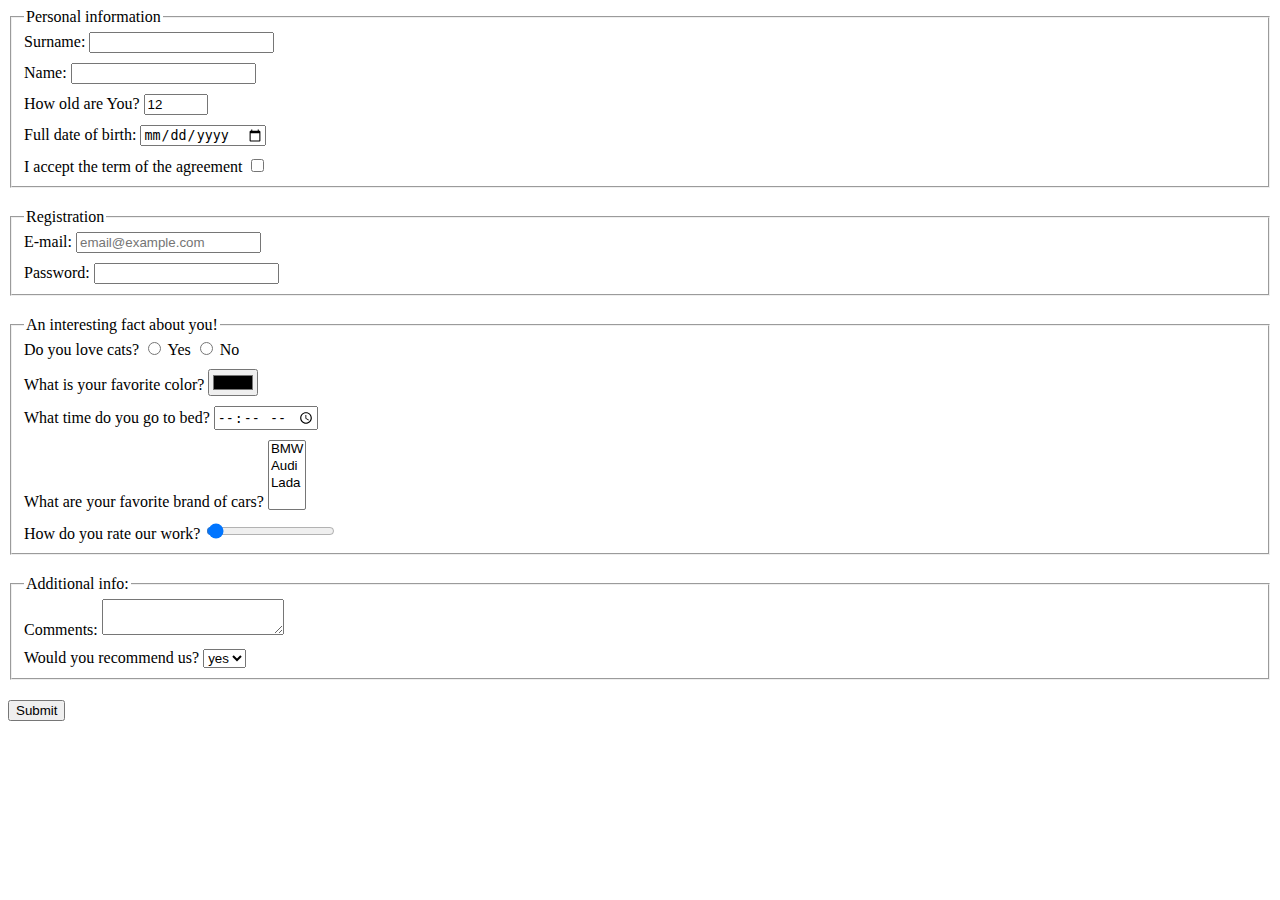
<file: index.html>
<!doctype html><html lang="en"><head><meta charset="UTF-8"><meta name="viewport" content="width=device-width,
        user-scalable=no,
        initial-scale=1.0,
        maximum-scale=1.0,
        minimum-scale=1.0"><meta http-equiv="X-UA-Compatible" content="ie=edge"><title>HTML Form</title><link rel="stylesheet" href="style.7284395d.css"></head><body> <form action="https://mate-academy-form-lesson.herokuapp.com/create-application" method="post"> <fieldset class="fieldset"> <legend>Personal information</legend> <label class="fieldElem"> Surname: <input type="text" name="surname" autocomplete="off"> </label> <label class="fieldElem"> Name: <input type="text" name="nameUser" required autocomplete="off"> </label> <label class="fieldElem"> How old are You? <input type="number" min="0" max="100" value="12" name="age"> </label> <label class="fieldElem"> Full date of birth: <input type="date" name="dateBirth"> </label> <label class="fieldElem"> I accept the term of the agreement <input type="checkbox" name="termsAgreed" required> </label> </fieldset> <fieldset class="fieldset"> <legend>Registration</legend> <label class="fieldElem">E-mail: <input type="email" required placeholder="email@example.com" name="email"> </label> <label class="fieldElem"> Password: <input type="password" name="password" minlength="5" maxlength="16"> </label> </fieldset> <fieldset class="fieldset"> <legend>An interesting fact about you!</legend> <div class="fieldElem"> Do you love cats? <label> <input type="radio" name="loveCats"> Yes </label> <label> <input type="radio" name="loveCats"> No </label> </div> <label class="fieldElem"> What is your favorite color? <input type="color" name="color"> </label> <label class="fieldElem"> What time do you go to bed? <input type="time" name="bedTime"> </label> <label class="fieldElem"> What are your favorite brand of cars? <select multiple name="favCars"> <option>BMW</option> <option>Audi</option> <option>Lada</option> </select> </label> <label class="fieldElem"> How do you rate our work? <input type="range" value="1" name="workRate"> </label> </fieldset> <fieldset class="fieldset"> <legend>Additional info:</legend> <label class="fieldElem"> Comments: <textarea cols="20" rows="2" name="commentAddInfo">
          </textarea> </label> <label class="fieldElem"> Would you recommend us? <select> <option value="recommendYes" selected>yes</option> <option value="recommendNo">no</option> </select> </label> </fieldset> <button type="submit" name="submit">Submit</button> </form> <script type="text/javascript" src="main.e97352c4.js"></script> </body></html>
</file>
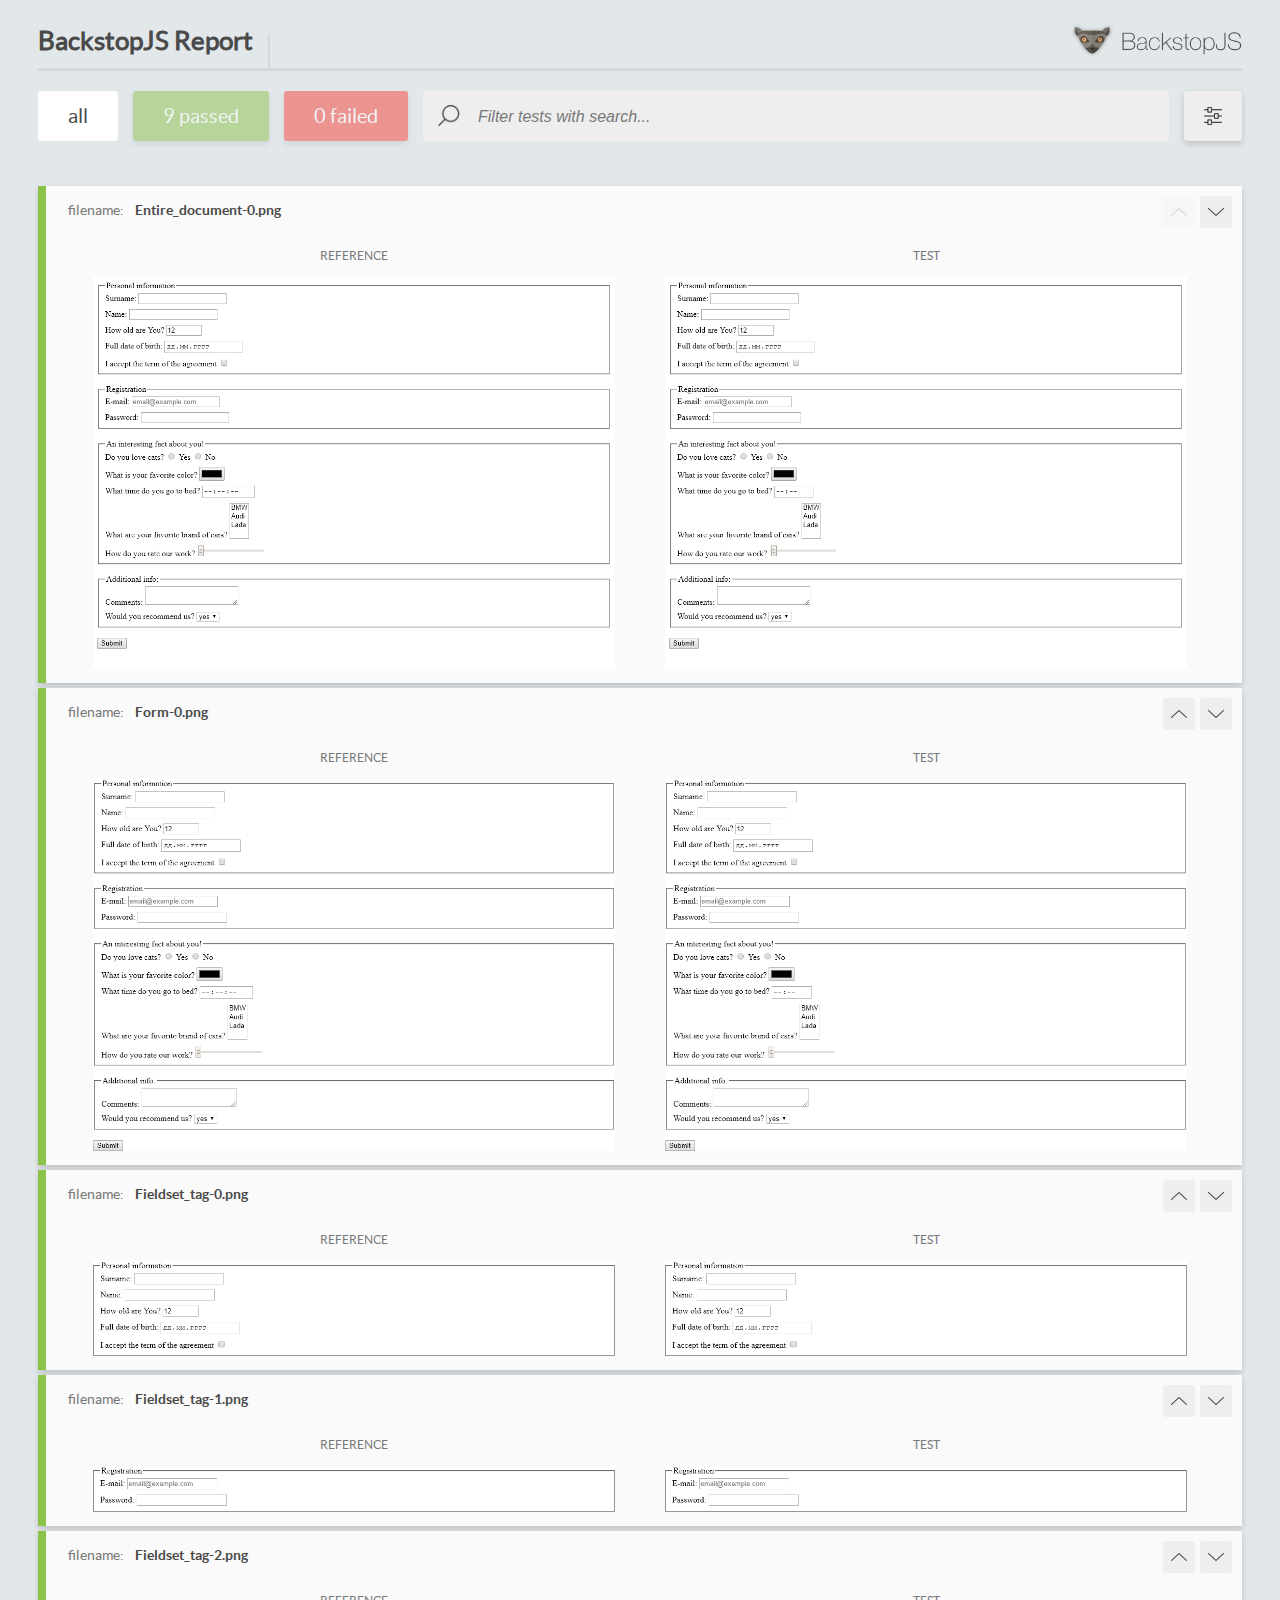
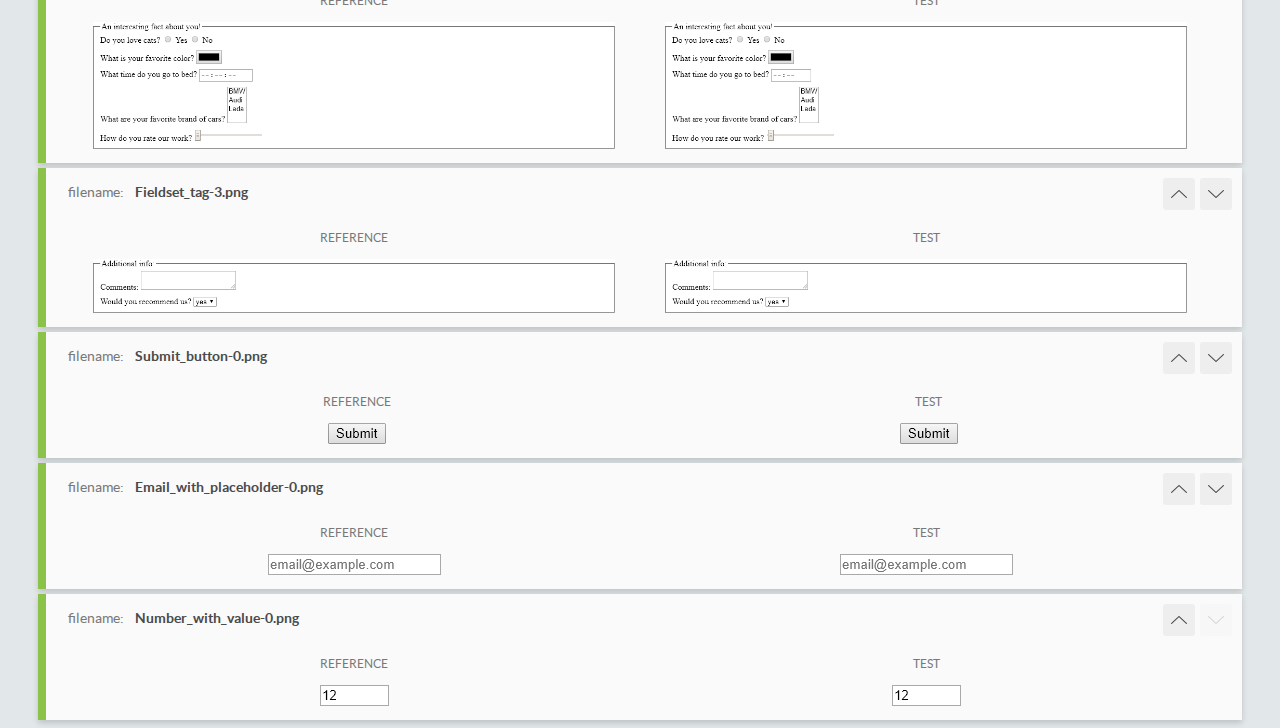
<file: report/html_report/index.html>
<!DOCTYPE html>
<html>
  <head>
    <meta charset="utf-8">
    <title>BackstopJS Report</title>

    <style>
      @font-face {
          font-family: 'latoregular';
          src: url('./assets/fonts/lato-regular-webfont.woff2') format('woff2'),
              url('./assets/fonts/lato-regular-webfont.woff') format('woff');
          font-weight: 400;
          font-style: normal;
      }
      @font-face {
          font-family: 'latobold';
          src: url('./assets/fonts/lato-bold-webfont.woff2') format('woff2'),
              url('./assets/fonts/lato-bold-webfont.woff') format('woff');
          font-weight: 700;
          font-style: normal;
      }

      .ReactModal__Body--open {
          overflow: hidden;
      }
      .ReactModal__Body--open .header {
        display: none;
      }

    </style>
  </head>
  <body style="background-color: #E2E7EA">
    <div id="root">

    </div>
    <script type="text/javascript">
      function report (report) { // eslint-disable-line no-unused-vars
        window.tests = report;
      }
    </script>
    <script type="text/javascript" src="config.js"></script>
    <script type="text/javascript" src="index_bundle.js"></script>
  </body>
</html>
</file>
<file: style.7284395d.css>
.fieldset{margin-bottom:20px}.fieldElem{margin-bottom:10px;display:block}.fieldElem:last-child{margin-bottom:0}
/*# sourceMappingURL=style.7284395d.css.map */
</file>
